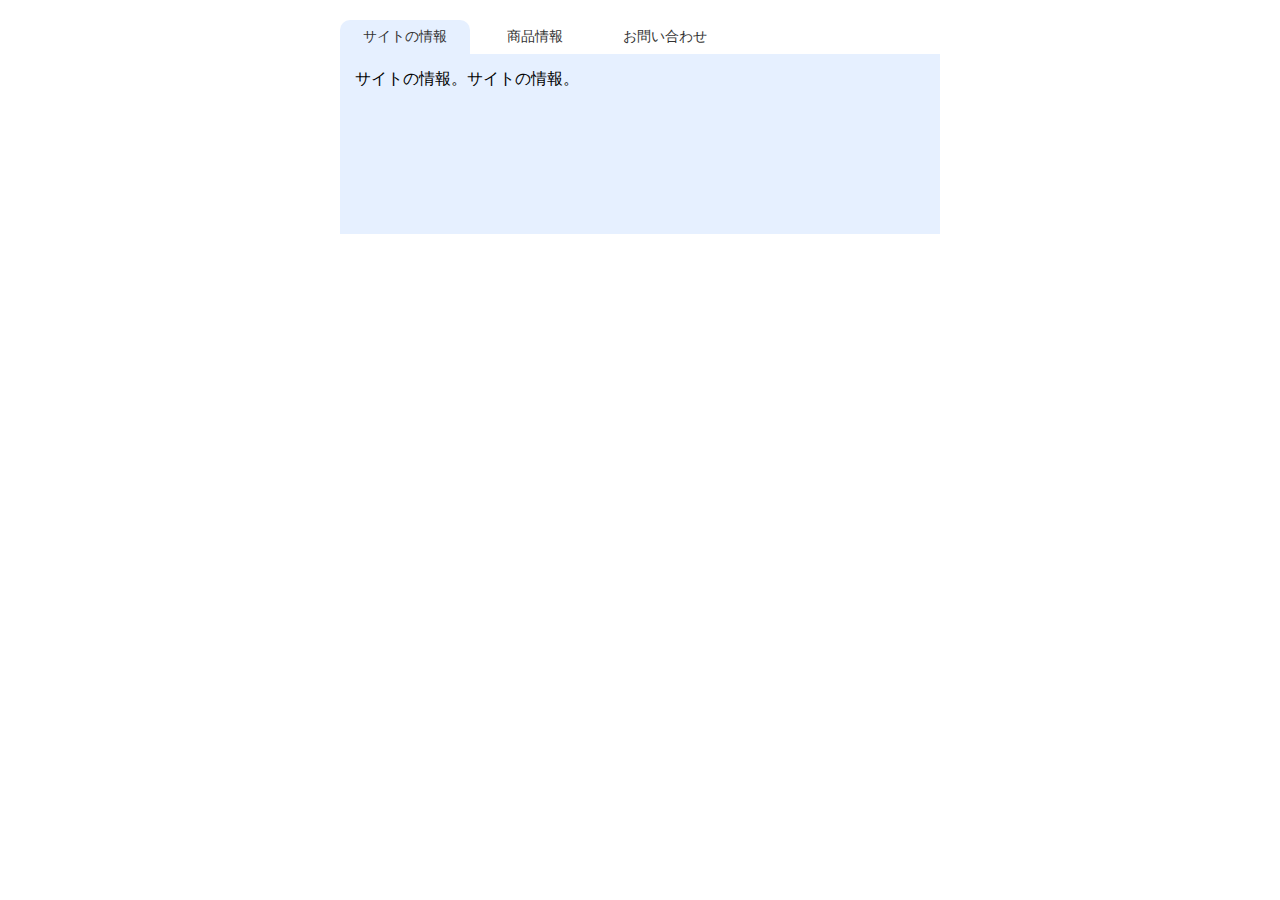
<file: section2/dom/tab/index.html>
<!DOCTYPE html>
<html lang="ja">
<head>
  <meta charset="UTF-8">
  <meta name="viewport" content="width=device-width, initial-scale=1.0">
  <title>Document</title>
  <link rel="stylesheet" href="app.css">
</head>
<body>

  <section class="tab">
    <ul class="tab__label">
      <li><a href="#" class="active" data-id="tab__info">サイトの情報</a></li>
      <li><a href="#" data-id="tab__product">商品情報</a></li>
      <li><a href="#" data-id="tab__contact">お問い合わせ</a></li>
    </ul>

    <section class="tab__content active" id="tab__info">
      サイトの情報。サイトの情報。
    </section>
    <section class="tab__content" id="tab__product">
      商品情報。商品情報。
    </section>
    <section class="tab__content" id="tab__contact">
      お問い合わせ。お問い合わせ。
    </section>
  </section>  

  <script src="main.js"></script>
  
</body>
</html>
</file>
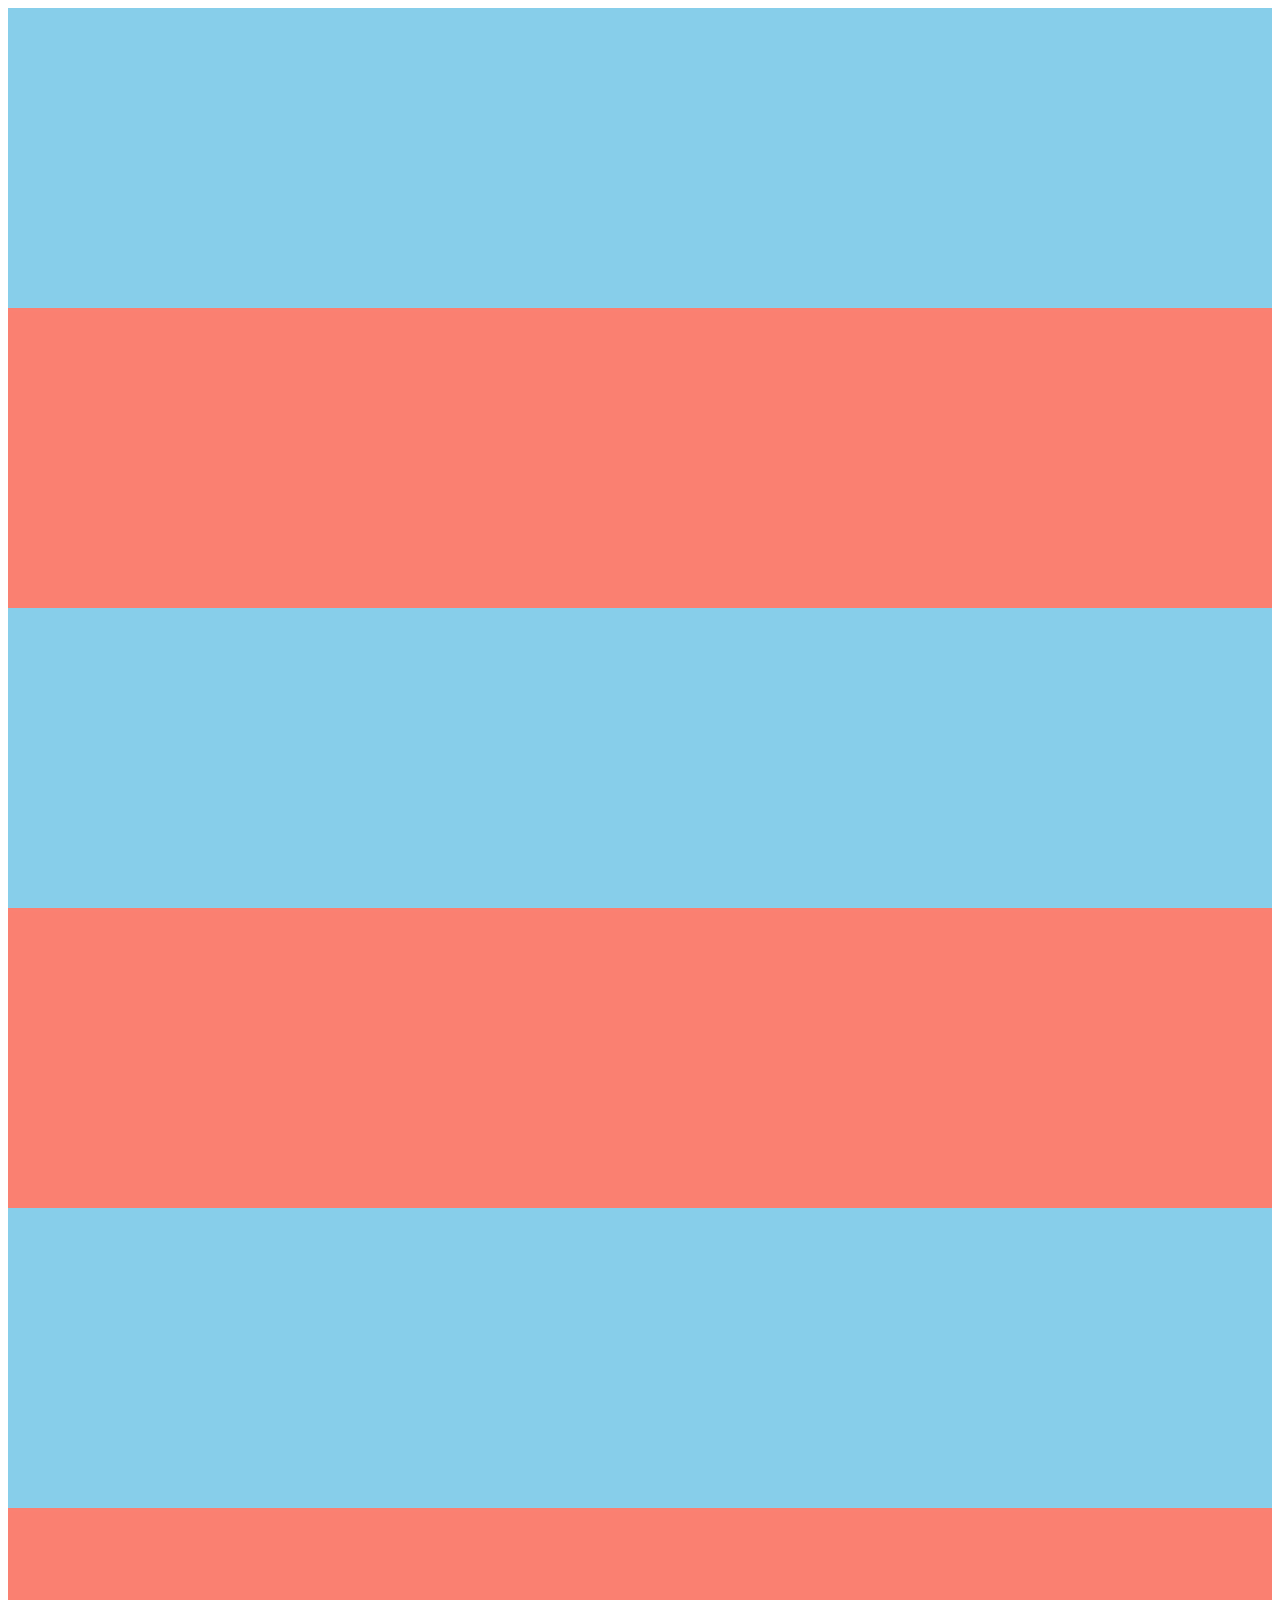
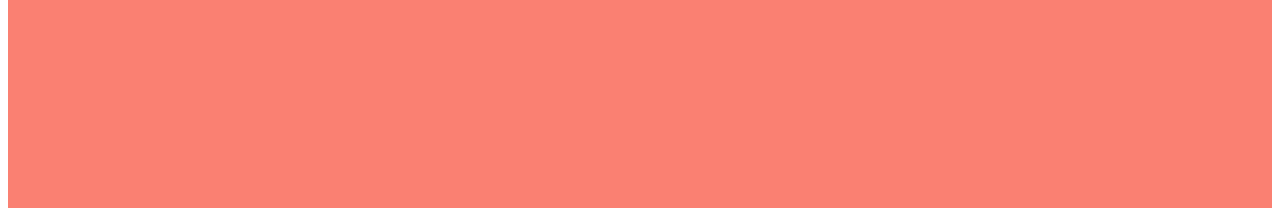
<file: IntersectionObserver/io.html>
<!DOCTYPE html>
<html lang="js">
<head>
  <meta charset="UTF-8">
  <meta name="viewport" content="width=device-width, initial-scale=1.0">
  <title>Document</title>
  <style>
   .h300{
        height:300px;
        
    }
    
    .blue{
        background-color: skyblue;
    }
    
    .pink{
        background-color: salmon;
    }
    
    .relative{
      position: relative;
    }
    
    .message-box{
      position:absolute;
      top:100px;
      left:300px;
      display: inline-block;
      margin:0 auto;
      width:100px;
      height:100px;
      background-color: white;
      opacity:0;
    }
    
    .show{
      opacity: 1;
      transition: opacity 0.5s ease-in;
    }
    </style>
    
    </head>
    
    <body>
    
      <div class="h300 blue"></div>
      <div class="h300 pink"></div>
      <div class="h300 blue relative">
        <div class="message-box">あああ</div>
      </div>
      <div class="h300 pink"></div>
      <div class="h300 blue relative">
        <div class="message-box">いいい</div>
      </div>
      <div class="h300 pink"></div>

    <script>

      const options = {
        threshold:0.5,
        rootMargin:'-200px'
      };
      const observer = new IntersectionObserver(callback,options);
      const targets = document.querySelectorAll('.message-box');
      targets.forEach(target => observer.observe(target));

      function callback(entries) {
        entries.forEach(entry => {
          console.log(entry);
          if(entry.isIntersecting){
            entry.target.classList.add('show');
          }
        });
      }
      
    </script>
</body>
</html>
</file>
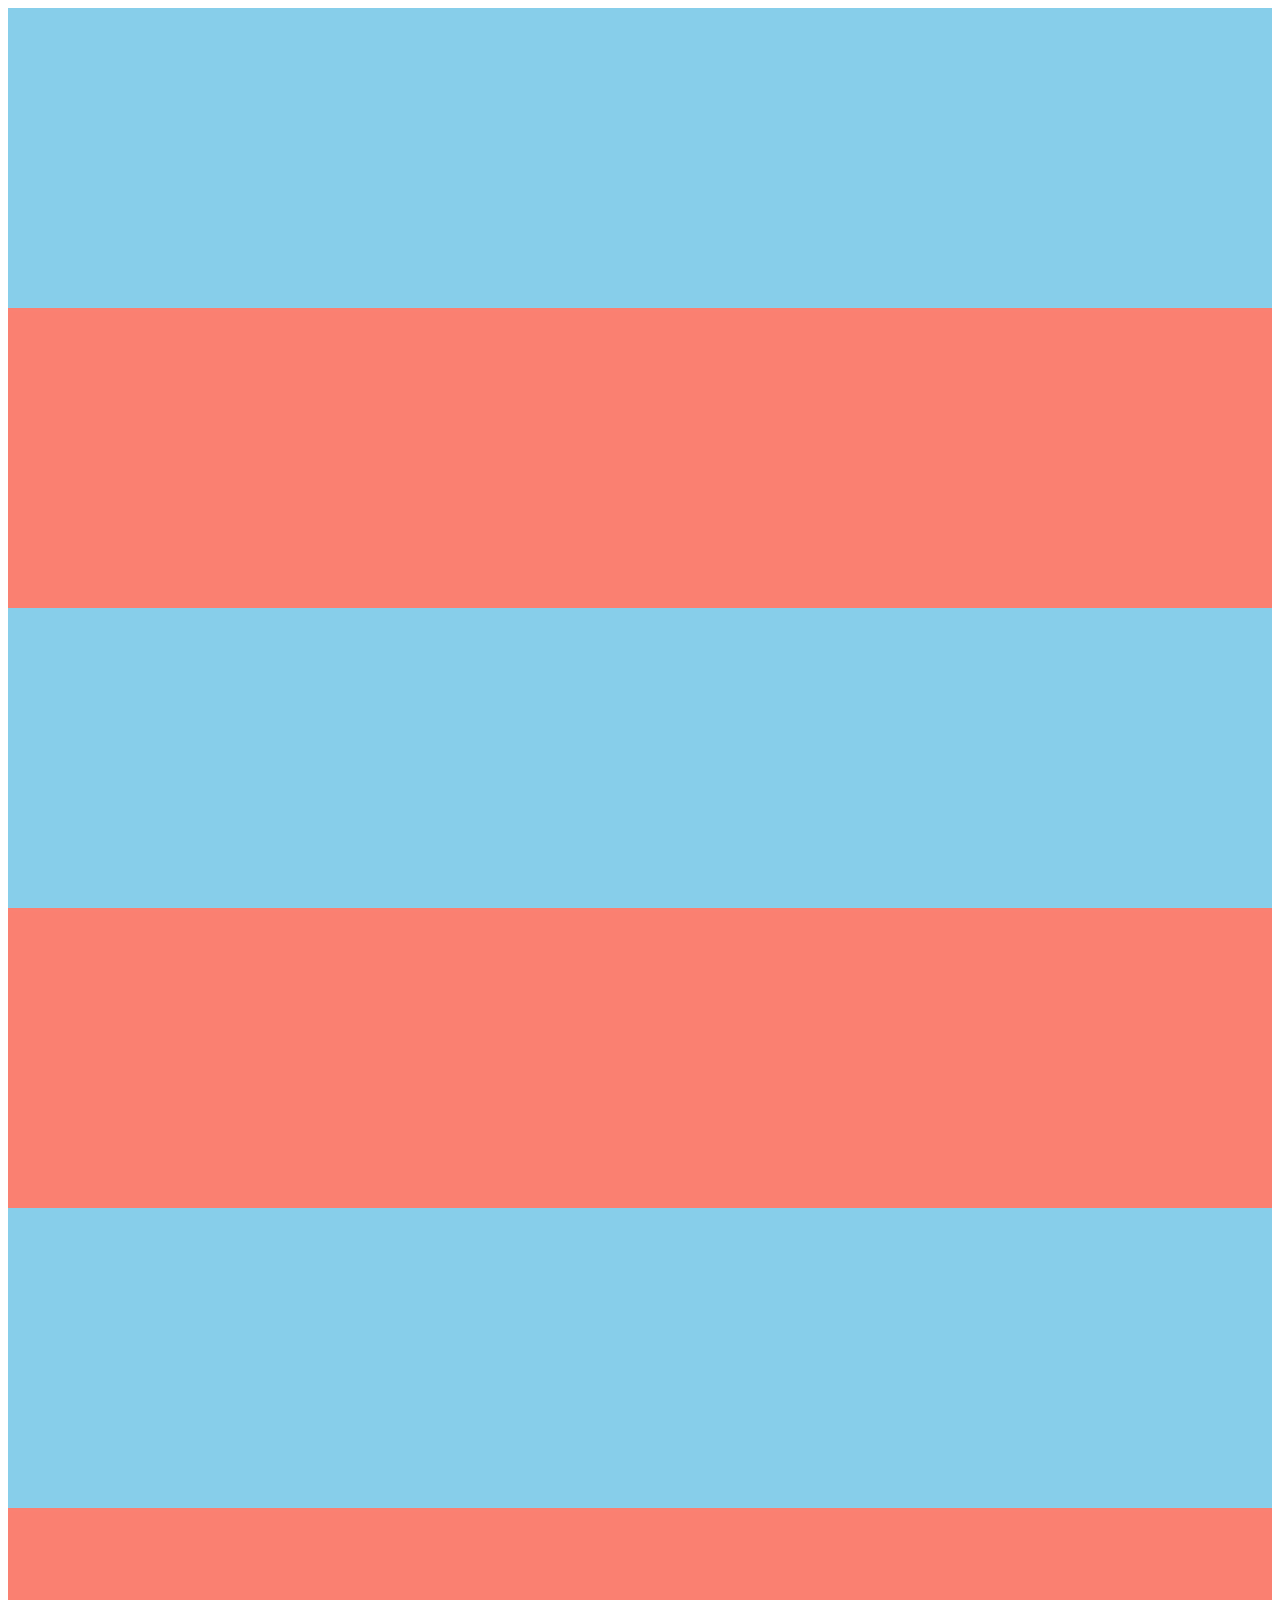
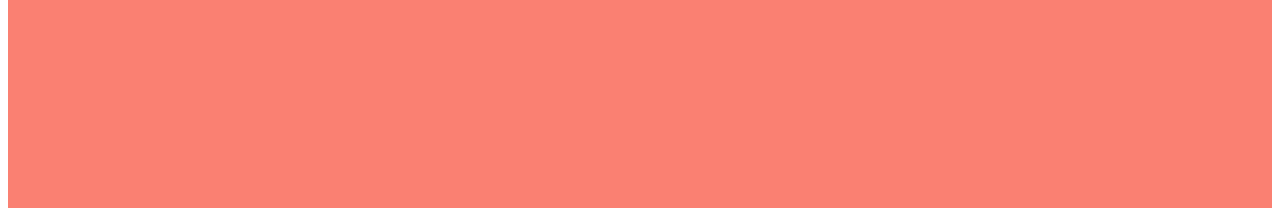
<file: section2/io.html>
<!DOCTYPE html>
<html lang="ja">
<head>
  <meta charset="UTF-8">
  <meta name="viewport" content="width=device-width, initial-scale=1.0">
  <title>IO</title>
  <style>
    .h300{
        height:300px;
        
    }
    
    .blue{
        background-color: skyblue;
    }
    
    .pink{
        background-color: salmon;
    }
    
    .relative{
      position: relative;
    }
    
    .message-box{
      position:absolute;
      top:100px;
      left:300px;
      display: inline-block;
      margin:0 auto;
      width:100px;
      height:100px;
      background-color: white;
      opacity:0;
    }
    
    .show{
      opacity: 1;
      transition: opacity 0.5s ease-in;
    }
    </style>
    
</head>
<body>

  <div class="h300 blue"></div>
  <div class="h300 pink"></div>
  <div class="h300 blue relative">
    <div class="message-box">あああ</div>
  </div>
  <div class="h300 pink"></div>
  <div class="h300 blue relative">
    <div class="message-box">いいい</div>
  </div>
  <div class="h300 pink"></div>

  <script>
    //window.addEventListener('scroll')
    
    const options = {
      threshold:0.5,
      rootMargin:'-200px'
    };

    const observer = new IntersectionObserver(callback, options);

    const targets = document.querySelectorAll('.message-box');

    targets.forEach(target => observer.observe(target));

    function callback(entries){
      entries.forEach( entry =>{
        console.log(entry);
        if(entry.isIntersecting){
          entry.target.classList.add('show');
        }
      });
    }

  </script>
  
</body>
</html>
</file>
<file: section2/dom/tab/app.css>
.tab {
  font-size: 14px;
  margin: 20px auto;
  width: 600px;
}

.tab__label {
  list-style: none;
  padding: 0;
  margin: 0;
  display: -webkit-box;
  display: -ms-flexbox;
  display: flex;
}

.tab__label li a {
  display: inline-block;
  width: 130px;
  text-align: center;
  padding: 8px 0;
  color: #333;
  text-decoration: none;
  border-radius: 10px 10px 0 0;
}

.tab__label li a.active {
  background: #E6F0FF;
}

.tab__label li a:not(.active):hover {
  opacity: 0.5;
  -webkit-transition: 0.4s;
  transition: 0.4s;
}

.tab__content {
  display: none;
}

.tab__content.active {
  background: #E6F0FF;
  font-size: 16px;
  min-height: 150px;
  padding: 15px;
  display: block;
}
/*# sourceMappingURL=app.css.map */
</file>
